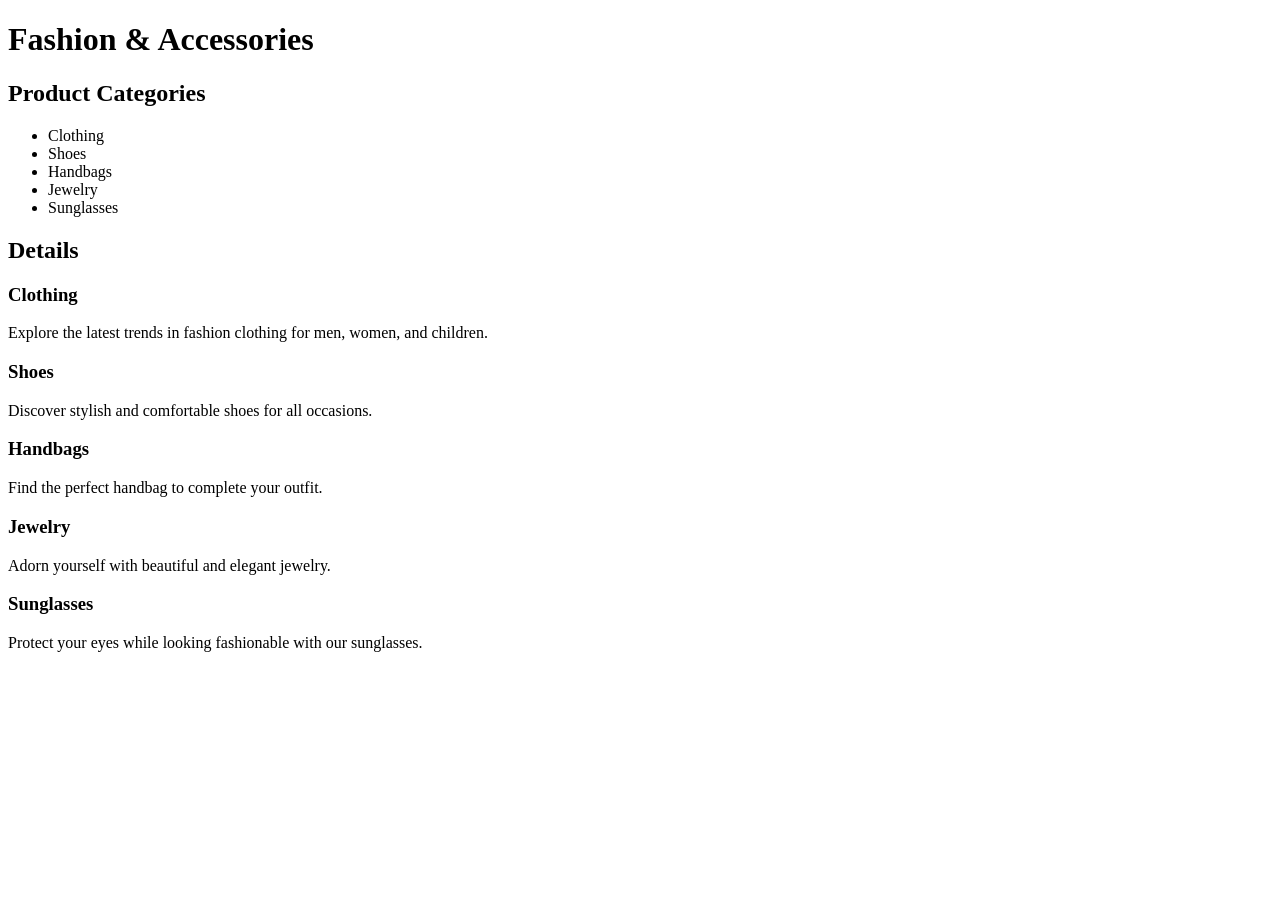
<file: fashion-accessories.html>
<!DOCTYPE html>
<html lang="en">
<head>
    <meta charset="UTF-8">
    <meta name="viewport" content="width=device-width, initial-scale=1.0">
    <title>Fashion & Accessories</title>
</head>
<body>
    <header>
        <h1>Fashion & Accessories</h1>
    </header>
    <main>
        <section>
            <h2>Product Categories</h2>
            <ul>
                <li>Clothing</li>
                <li>Shoes</li>
                <li>Handbags</li>
                <li>Jewelry</li>
                <li>Sunglasses</li>
            </ul>
        </section>
        <section>
            <h2>Details</h2>
            <article>
                <h3>Clothing</h3>
                <p>Explore the latest trends in fashion clothing for men, women, and children.</p>
            </article>
            <article>
                <h3>Shoes</h3>
                <p>Discover stylish and comfortable shoes for all occasions.</p>
            </article>
            <article>
                <h3>Handbags</h3>
                <p>Find the perfect handbag to complete your outfit.</p>
            </article>
            <article>
                <h3>Jewelry</h3>
                <p>Adorn yourself with beautiful and elegant jewelry.</p>
            </article>
            <article>
                <h3>Sunglasses</h3>
                <p>Protect your eyes while looking fashionable with our sunglasses.</p>
            </article>
        </section>
    </main>
</body>
</html>
</file>
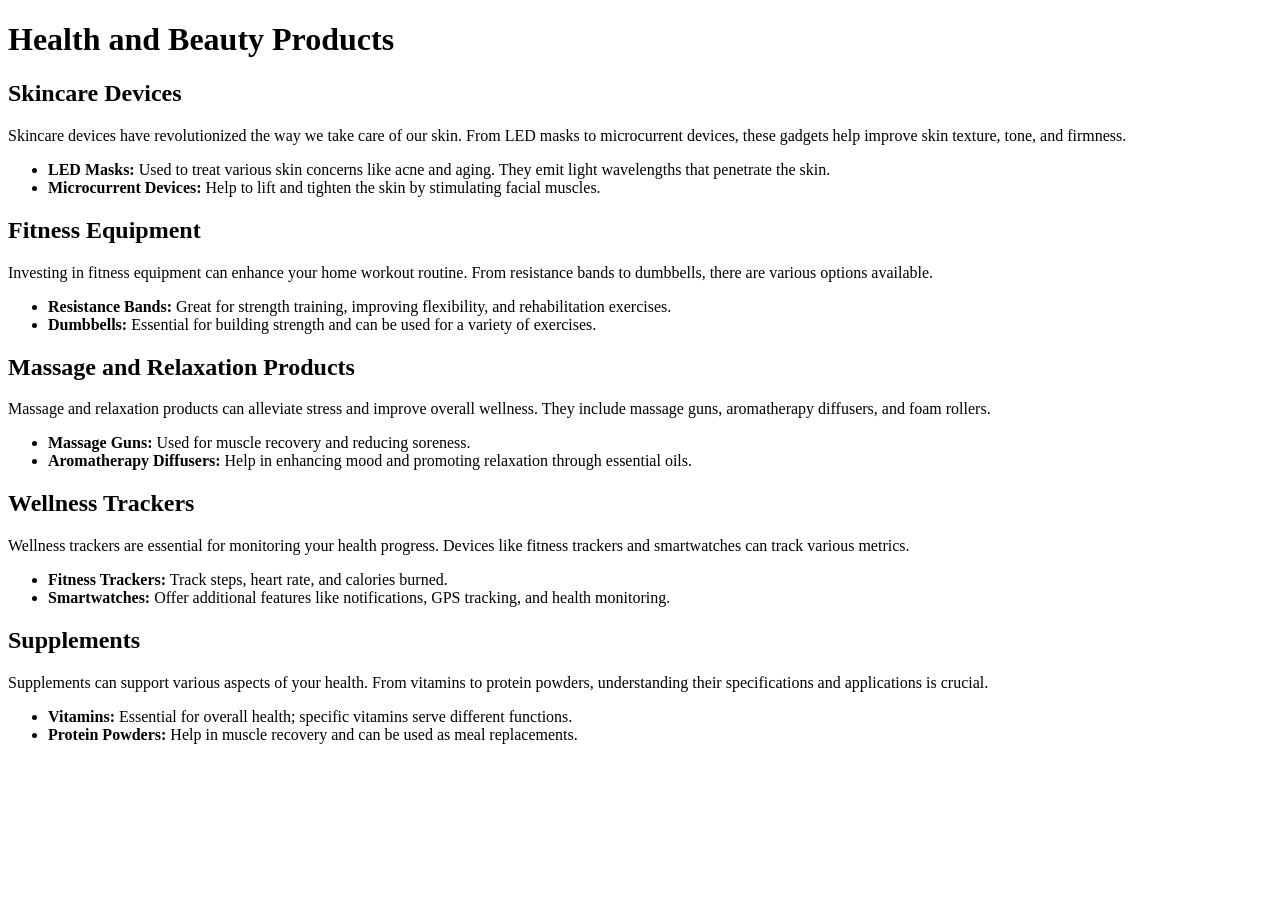
<file: health-beauty.html>
<!DOCTYPE html>
<html lang="en">
<head>
    <meta charset="UTF-8">
    <meta name="viewport" content="width=device-width, initial-scale=1.0">
    <title>Health and Beauty Products</title>
</head>
<body>
    <h1>Health and Beauty Products</h1>
    <h2>Skincare Devices</h2>
    <p>Skincare devices have revolutionized the way we take care of our skin. From LED masks to microcurrent devices, these gadgets help improve skin texture, tone, and firmness.</p>
    <ul>
        <li><strong>LED Masks:</strong> Used to treat various skin concerns like acne and aging. They emit light wavelengths that penetrate the skin.</li>
        <li><strong>Microcurrent Devices:</strong> Help to lift and tighten the skin by stimulating facial muscles.</li>
    </ul>
    
    <h2>Fitness Equipment</h2>
    <p>Investing in fitness equipment can enhance your home workout routine. From resistance bands to dumbbells, there are various options available.</p>
    <ul>
        <li><strong>Resistance Bands:</strong> Great for strength training, improving flexibility, and rehabilitation exercises.</li>
        <li><strong>Dumbbells:</strong> Essential for building strength and can be used for a variety of exercises.</li>
    </ul>
    
    <h2>Massage and Relaxation Products</h2>
    <p>Massage and relaxation products can alleviate stress and improve overall wellness. They include massage guns, aromatherapy diffusers, and foam rollers.</p>
    <ul>
        <li><strong>Massage Guns:</strong> Used for muscle recovery and reducing soreness.</li>
        <li><strong>Aromatherapy Diffusers:</strong> Help in enhancing mood and promoting relaxation through essential oils.</li>
    </ul>
    
    <h2>Wellness Trackers</h2>
    <p>Wellness trackers are essential for monitoring your health progress. Devices like fitness trackers and smartwatches can track various metrics.</p>
    <ul>
        <li><strong>Fitness Trackers:</strong> Track steps, heart rate, and calories burned.</li>
        <li><strong>Smartwatches:</strong> Offer additional features like notifications, GPS tracking, and health monitoring.</li>
    </ul>
    
    <h2>Supplements</h2>
    <p>Supplements can support various aspects of your health. From vitamins to protein powders, understanding their specifications and applications is crucial.</p>
    <ul>
        <li><strong>Vitamins:</strong> Essential for overall health; specific vitamins serve different functions.</li>
        <li><strong>Protein Powders:</strong> Help in muscle recovery and can be used as meal replacements.</li>
    </ul>
</body>
</html>
</file>
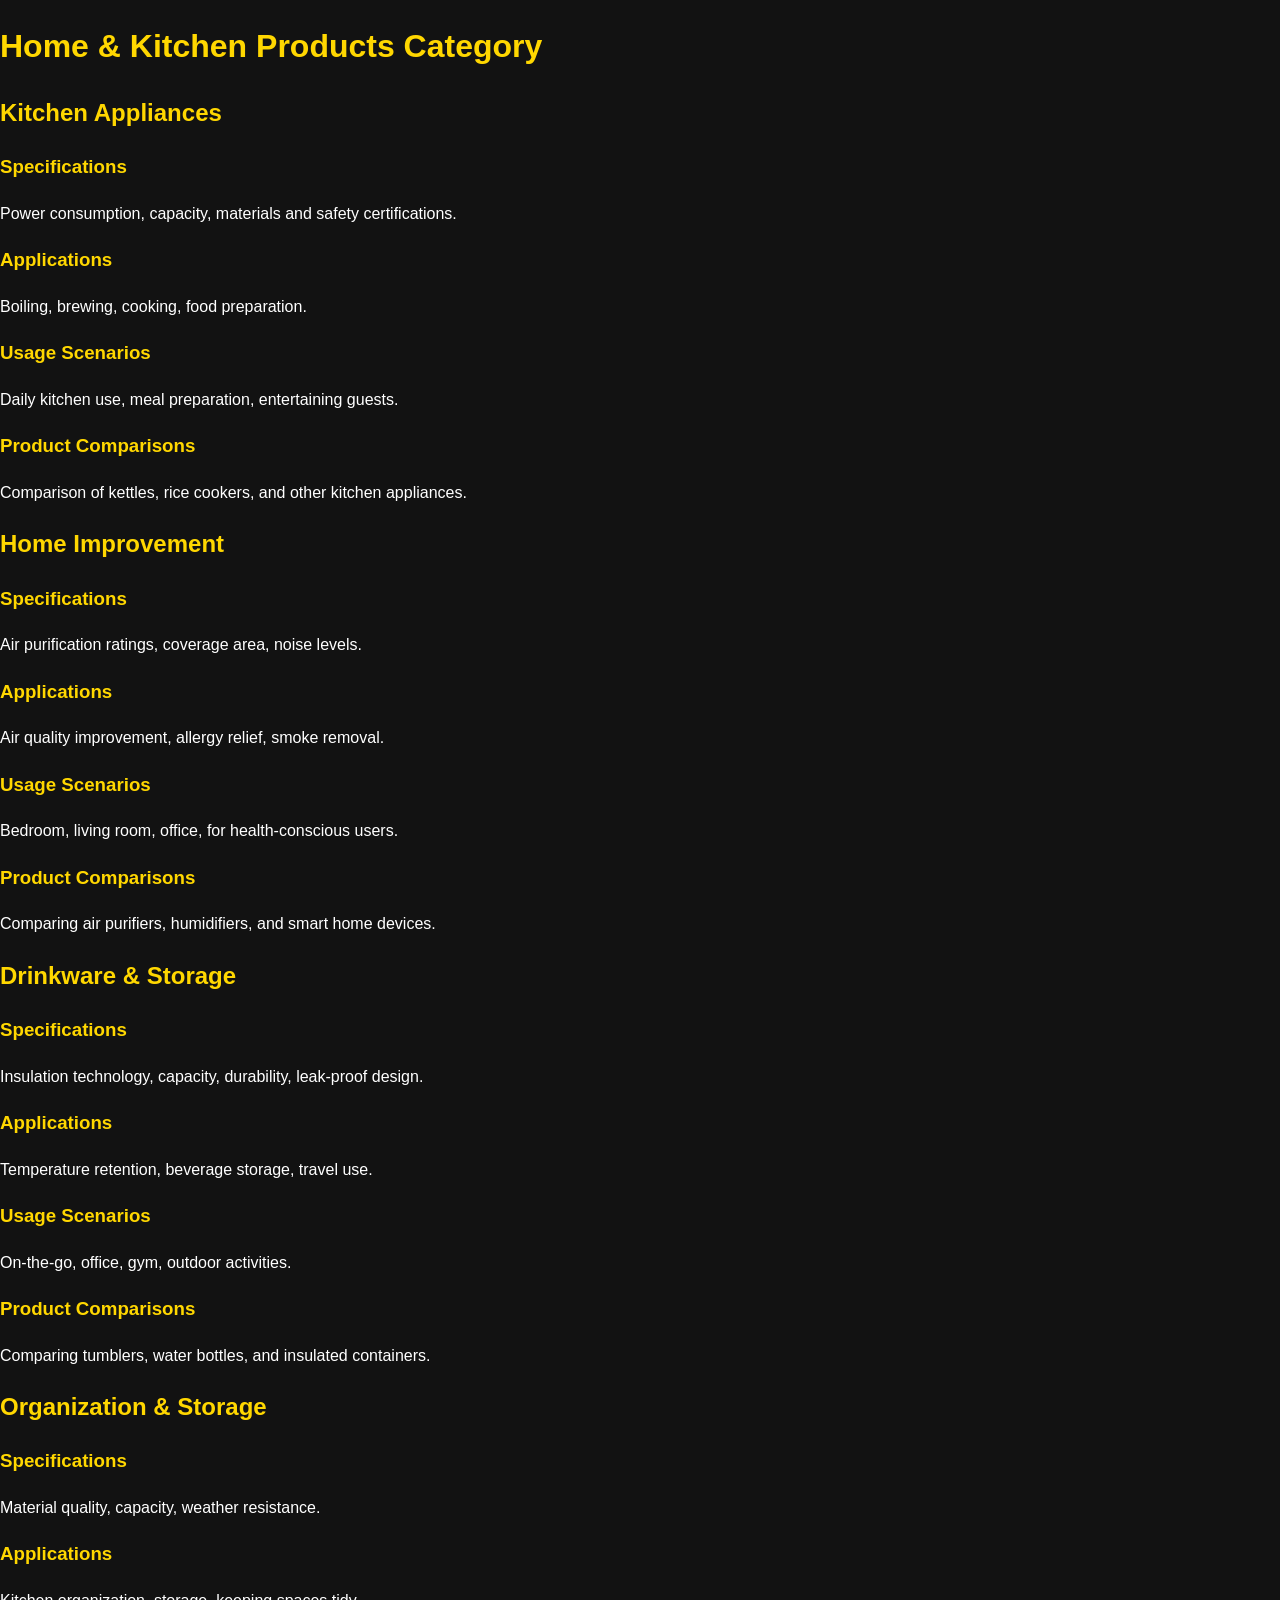
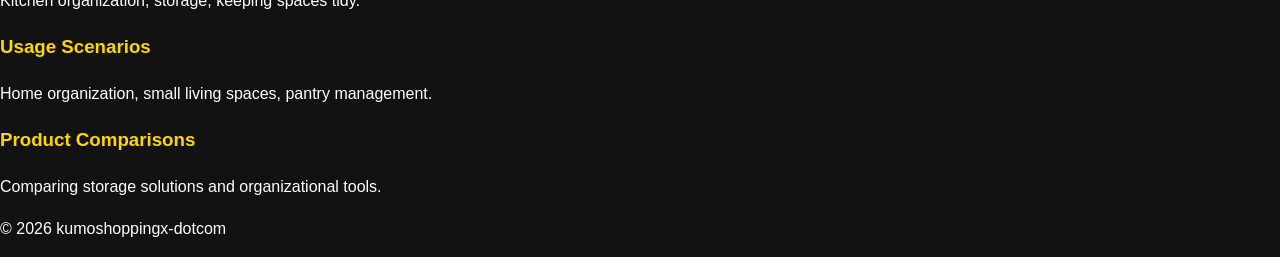
<file: home-kitchen.html>
<!DOCTYPE html>
<html lang="en">
<head>
    <meta charset="UTF-8">
    <meta name="viewport" content="width=device-width, initial-scale=1.0">
    <link rel="stylesheet" href="styles.css">
    <title>Home & Kitchen Products</title>
</head>
<body>
    <header>
        <h1>Home & Kitchen Products Category</h1>
    </header>
    <main>
        <section id="kitchen-appliances">
            <h2>Kitchen Appliances</h2>
            <article>
                <h3>Specifications</h3>
                <p>Power consumption, capacity, materials and safety certifications.</p>
                <h3>Applications</h3>
                <p>Boiling, brewing, cooking, food preparation.</p>
                <h3>Usage Scenarios</h3>
                <p>Daily kitchen use, meal preparation, entertaining guests.</p>
                <h3>Product Comparisons</h3>
                <p>Comparison of kettles, rice cookers, and other kitchen appliances.</p>
            </article>
        </section>
        <section id="home-improvement">
            <h2>Home Improvement</h2>
            <article>
                <h3>Specifications</h3>
                <p>Air purification ratings, coverage area, noise levels.</p>
                <h3>Applications</h3>
                <p>Air quality improvement, allergy relief, smoke removal.</p>
                <h3>Usage Scenarios</h3>
                <p>Bedroom, living room, office, for health-conscious users.</p>
                <h3>Product Comparisons</h3>
                <p>Comparing air purifiers, humidifiers, and smart home devices.</p>
            </article>
        </section>
        <section id="drinkware">
            <h2>Drinkware & Storage</h2>
            <article>
                <h3>Specifications</h3>
                <p>Insulation technology, capacity, durability, leak-proof design.</p>
                <h3>Applications</h3>
                <p>Temperature retention, beverage storage, travel use.</p>
                <h3>Usage Scenarios</h3>
                <p>On-the-go, office, gym, outdoor activities.</p>
                <h3>Product Comparisons</h3>
                <p>Comparing tumblers, water bottles, and insulated containers.</p>
            </article>
        </section>
        <section id="organization">
            <h2>Organization & Storage</h2>
            <article>
                <h3>Specifications</h3>
                <p>Material quality, capacity, weather resistance.</p>
                <h3>Applications</h3>
                <p>Kitchen organization, storage, keeping spaces tidy.</p>
                <h3>Usage Scenarios</h3>
                <p>Home organization, small living spaces, pantry management.</p>
                <h3>Product Comparisons</h3>
                <p>Comparing storage solutions and organizational tools.</p>
            </article>
        </section>
    </main>
    <footer>
        <p>© 2026 kumoshoppingx-dotcom</p>
    </footer>
</body>
</html>
</file>
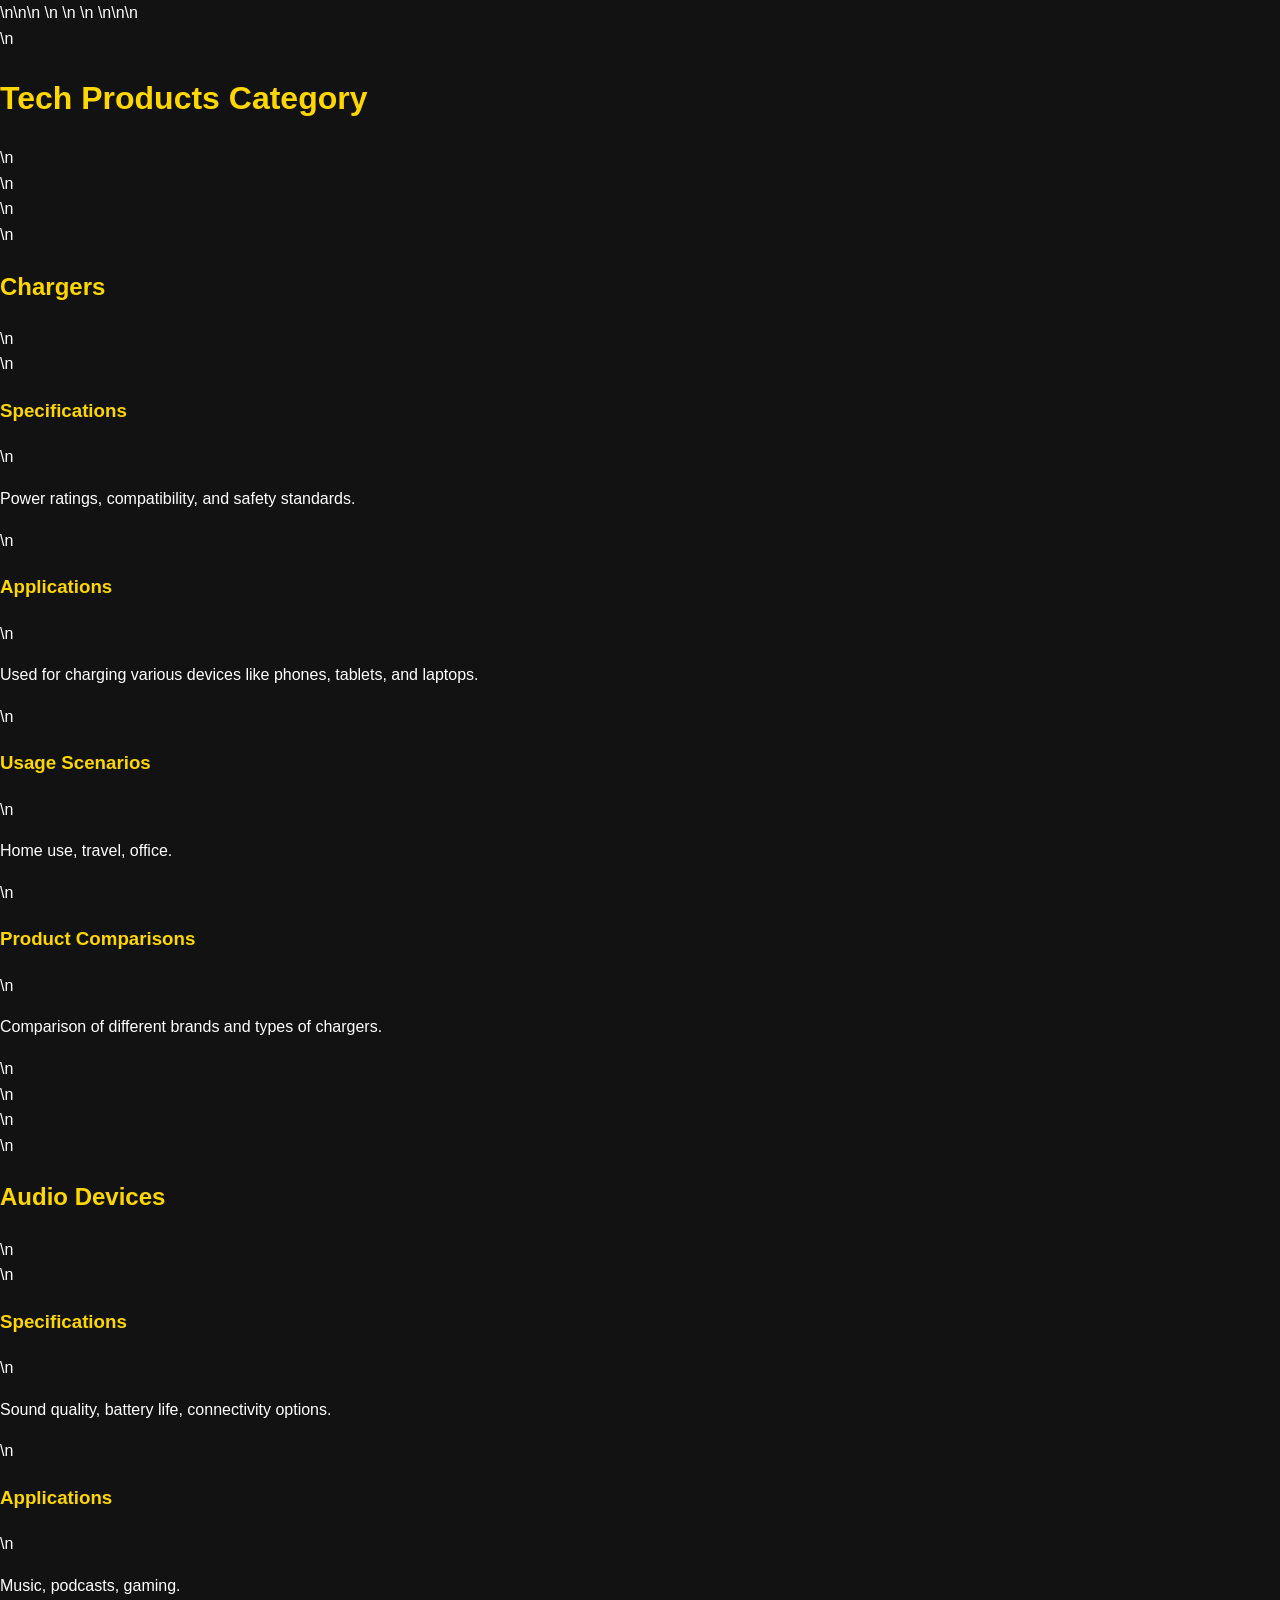
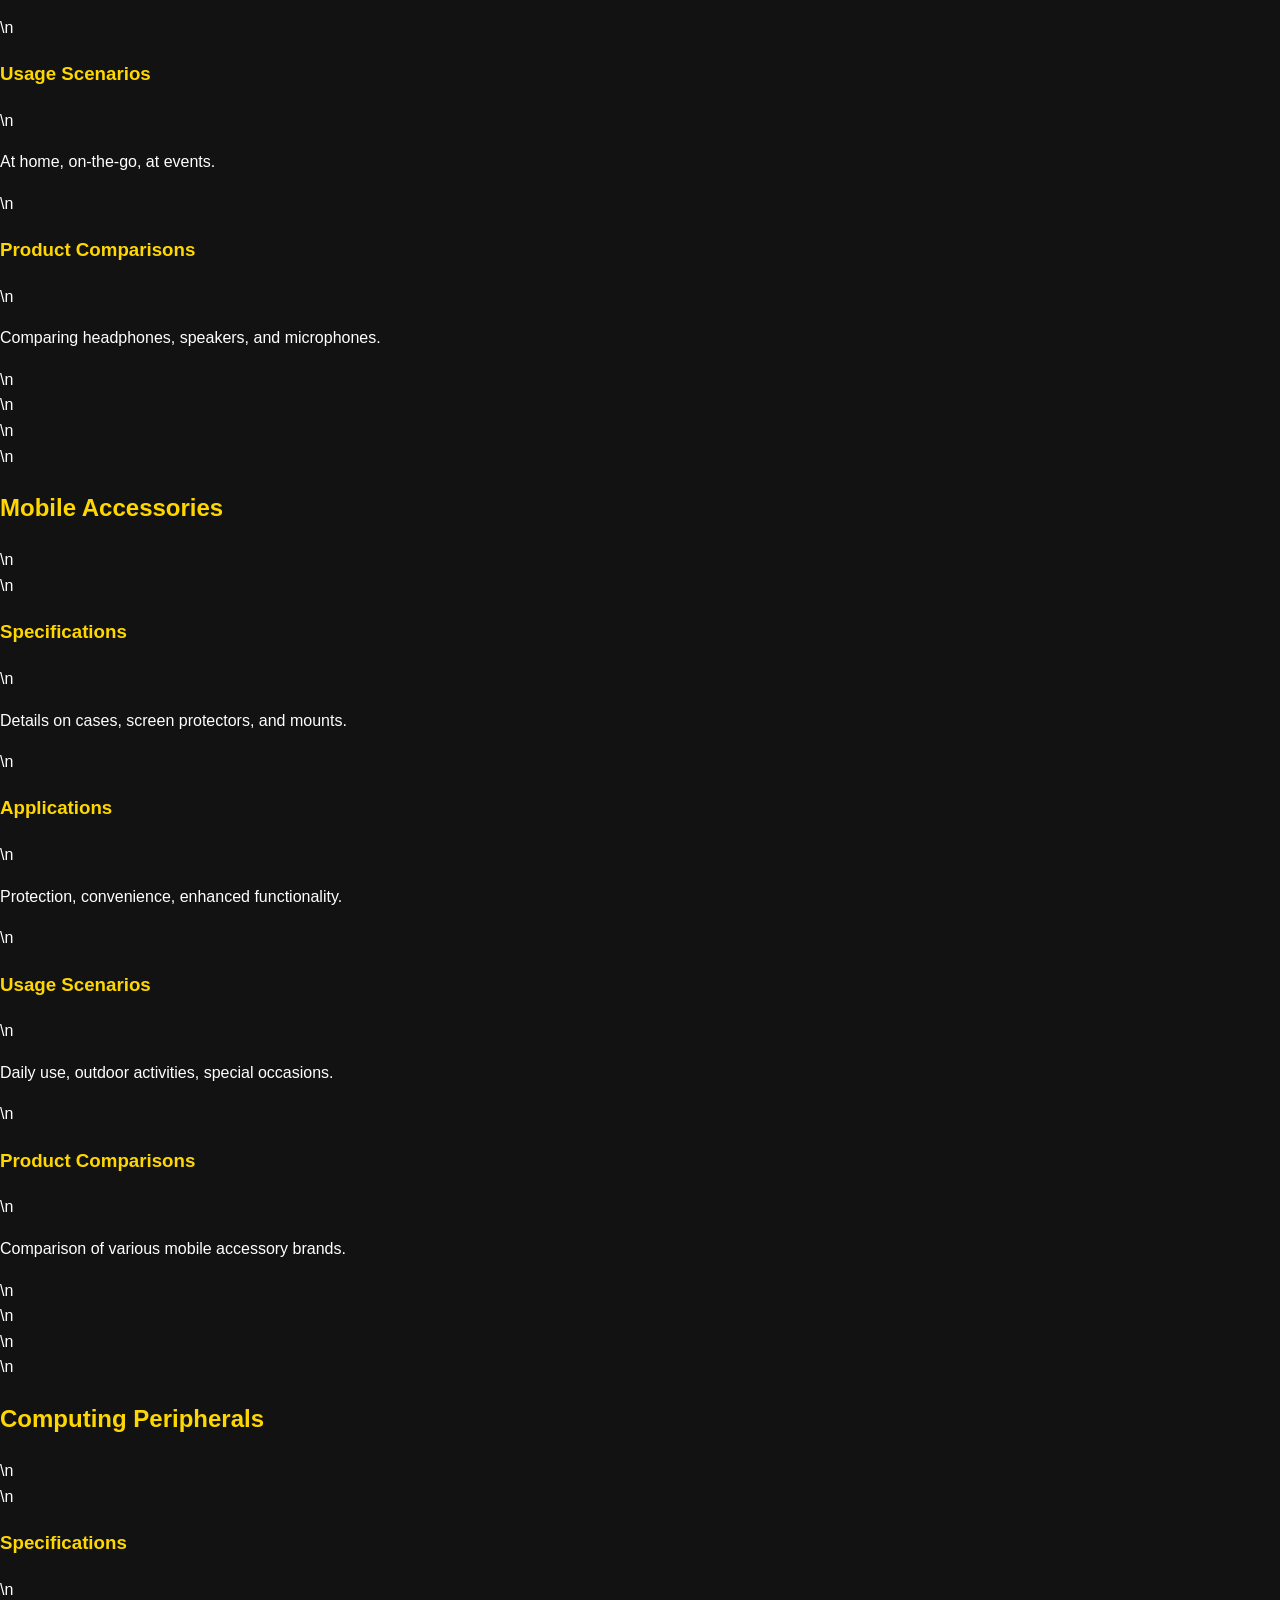
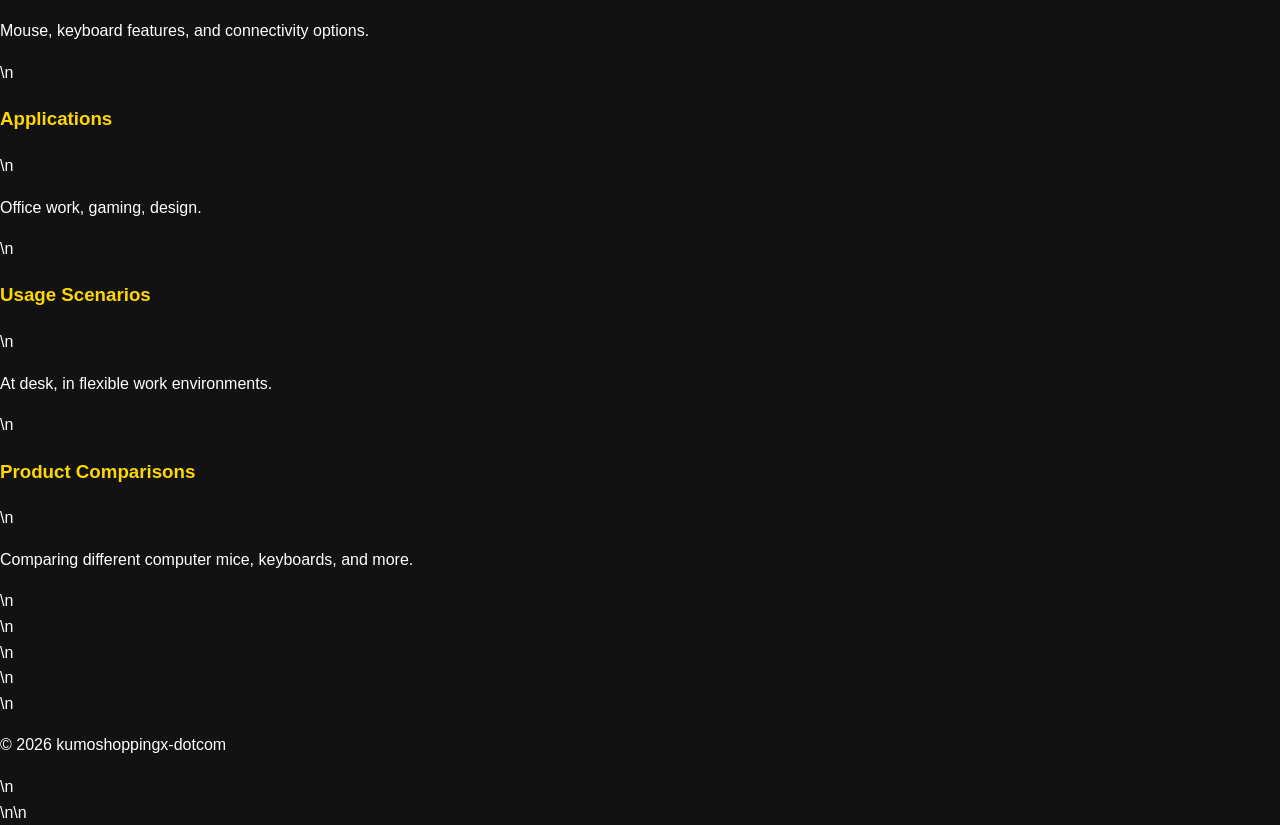
<file: tech-products.html>
<!DOCTYPE html>\n<html lang="en">\n<head>\n    <meta charset="UTF-8">\n    <meta name="viewport" content="width=device-width, initial-scale=1.0">\n    <link rel="stylesheet" href="styles.css">\n    <title>Tech Products</title>\n</head>\n<body>\n    <header>\n        <h1>Tech Products Category</h1>\n    </header>\n    <main>\n        <section id="chargers">\n            <h2>Chargers</h2>\n            <article>\n                <h3>Specifications</h3>\n                <p>Power ratings, compatibility, and safety standards.</p>\n                <h3>Applications</h3>\n                <p>Used for charging various devices like phones, tablets, and laptops.</p>\n                <h3>Usage Scenarios</h3>\n                <p>Home use, travel, office.</p>\n                <h3>Product Comparisons</h3>\n                <p>Comparison of different brands and types of chargers.</p>\n            </article>\n        </section>\n        <section id="audio-devices">\n            <h2>Audio Devices</h2>\n            <article>\n                <h3>Specifications</h3>\n                <p>Sound quality, battery life, connectivity options.</p>\n                <h3>Applications</h3>\n                <p>Music, podcasts, gaming.</p>\n                <h3>Usage Scenarios</h3>\n                <p>At home, on-the-go, at events.</p>\n                <h3>Product Comparisons</h3>\n                <p>Comparing headphones, speakers, and microphones.</p>\n            </article>\n        </section>\n        <section id="mobile-accessories">\n            <h2>Mobile Accessories</h2>\n            <article>\n                <h3>Specifications</h3>\n                <p>Details on cases, screen protectors, and mounts.</p>\n                <h3>Applications</h3>\n                <p>Protection, convenience, enhanced functionality.</p>\n                <h3>Usage Scenarios</h3>\n                <p>Daily use, outdoor activities, special occasions.</p>\n                <h3>Product Comparisons</h3>\n                <p>Comparison of various mobile accessory brands.</p>\n            </article>\n        </section>\n        <section id="computing-peripherals">\n            <h2>Computing Peripherals</h2>\n            <article>\n                <h3>Specifications</h3>\n                <p>Mouse, keyboard features, and connectivity options.</p>\n                <h3>Applications</h3>\n                <p>Office work, gaming, design.</p>\n                <h3>Usage Scenarios</h3>\n                <p>At desk, in flexible work environments.</p>\n                <h3>Product Comparisons</h3>\n                <p>Comparing different computer mice, keyboards, and more.</p>\n            </article>\n        </section>\n    </main>\n    <footer>\n        <p>© 2026 kumoshoppingx-dotcom</p>\n    </footer>\n</body>\n</html>
</file>
<file: styles.css>
.container {
    display: grid;
    grid-template-columns: repeat(auto-fill, minmax(250px, 1fr));
    gap: 20px;
    padding: 20px;
}

.card {
    background-color: #2a2a2a;
    border: 1px solid #gold;
    border-radius: 10px;
    overflow: hidden;
    box-shadow: 0 2px 10px rgba(0, 0, 0, 0.5);
    transition: transform 0.2s;
}

.card:hover {
    transform: scale(1.05);
}

.card img {
    width: 100%;
    height: auto;
}

.card-title {
    color: #gold;
    font-size: 1.5em;
    margin: 10px 0;
}

.card-content {
    color: #d3d3d3;
    padding: 10px;
}

body {
    font-family: 'Arial', sans-serif;
    background-color: #121212;
    color: #ffffff;
    margin: 0;
    line-height: 1.6;
}

h1, h2, h3 {
    color: #FFD700; /* Golden accent */
}

@media (max-width: 768px) {
    .container {
        grid-template-columns: 1fr;
    }
}
</file>
